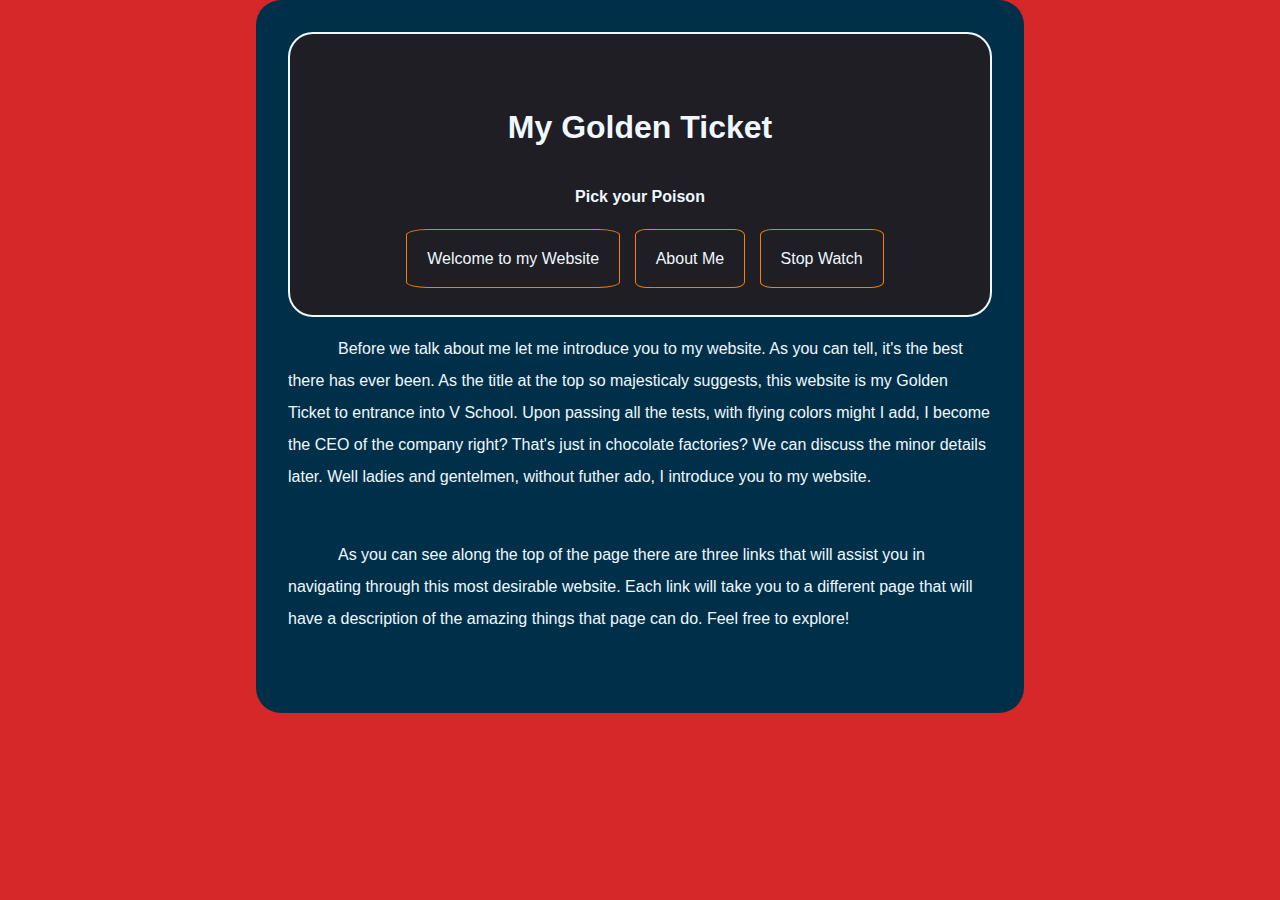
<file: index.html>
<!doctype html>
<html lang="en">
<head>
  <meta charset="UTF-8">
   <title>Welcome to my Website</title>
    <link  rel="stylesheet" href="css/styles.css">
</head>
  <body>
    <header role="banner" class="header">
        <h1>My Golden Ticket</h1> 
        <h4>Pick your Poison</h4>
        <nav role="navigation" class="navigation">
            <a href="index.html" title="Welcome to my Website">Welcome to my Website</a>
            <a href="AboutMe.html" title="About Me">About Me</a>
            <a href="StopWatch.html" title="Stop Watch">Stop Watch</a>
        </nav>
      </header>
       <main role="main">
          <article>
             <header>
                 <p>Before we talk about me let me introduce you to my website. As you can tell, it's the best there has ever been. As the title at the top so majesticaly suggests, this website is my Golden Ticket to entrance into V School. Upon passing all the tests, with flying colors might I add, I become the CEO of the company right? That's just in chocolate factories? We can discuss the minor details later. Well ladies and gentelmen, without futher ado, I introduce you to my website.</p>
                 <p> As you can see along the top of the page there are three links that will assist you in navigating through this most desirable website. Each link will take you to a different page that will have a description of the amazing things that page can do. Feel free to explore!</p>
             </header>
            </article>
           </main>
        </body>
</html>
</file>
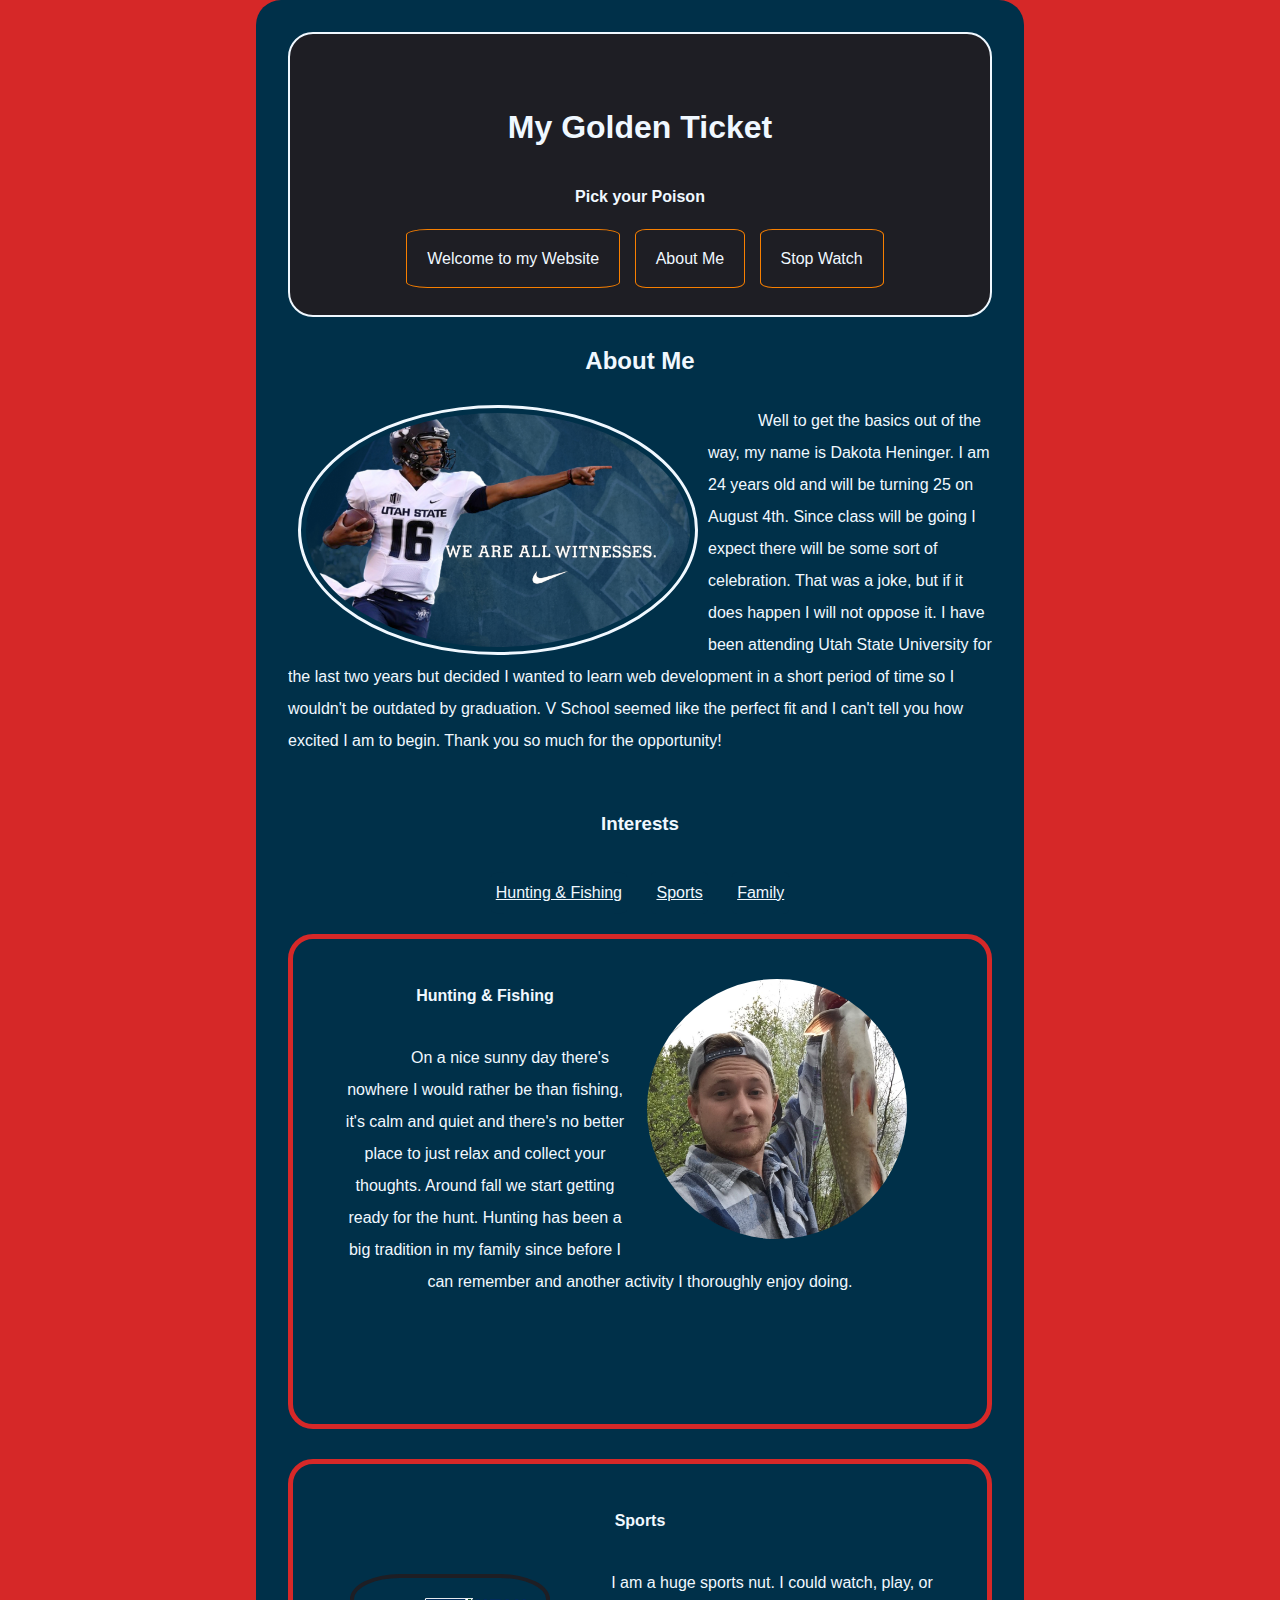
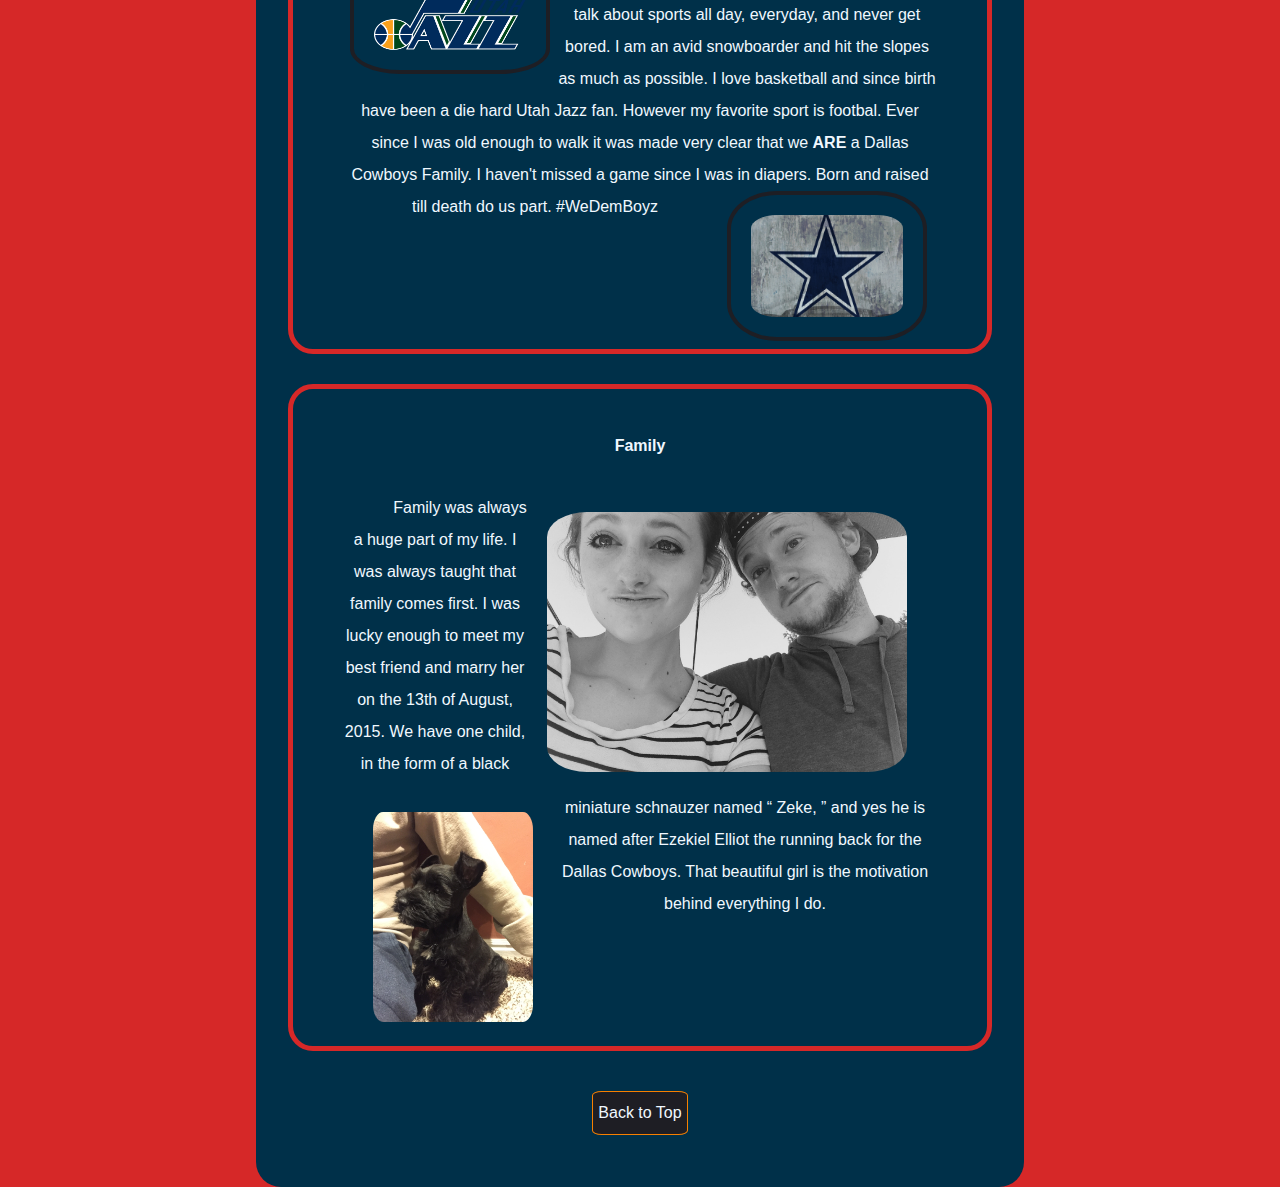
<file: AboutMe.html>
<!doctype html>
<html lang="en">
<head>
  <meta charset="UTF-8">
   <title>About Me</title>
    <link  rel="stylesheet" href="css/styles.css">
</head>
  <body id="top">
    <header role="banner" class="header">
        <h1>My Golden Ticket</h1> 
        <h4>Pick your Poison</h4>
        <nav role="navigation" class="navigation">
            <a href="index.html" title="Welcome to my Website">Welcome to my Website</a>
            <a href="AboutMe.html" title="About Me">About Me</a>
            <a href="StopWatch.html" title="Stop Watch">Stop Watch</a>
        </nav>
      </header>
      <main role="main">
          <article role="article">
              <header>
                  <h2>About Me</h2>
                  <img src="images/IMG_1676.JPG" alt="Utah State University" width="400" height="250" class="flowLeft ustate">
                  <p>Well to get the basics out of the way, my name is Dakota Heninger. I am 24 years old and will be turning 25 on August 4th. Since class will be going I expect there will be some sort of celebration. That was a joke, but if it does happen I will not oppose it. I have been attending Utah State University for the last two years but decided I wanted to learn web development in a short period of time so I wouldn't be outdated by graduation. V School seemed like the perfect fit and I can't tell you how excited I am to begin. Thank you so much for the opportunity!</p>
              </header>
              <section class="interests">
              <h3>Interests</h3>
                  <div class="tabs">
                      <a href="#tabPanel1">Hunting &amp; Fishing</a>
                      <a href="#tabPanel2">Sports</a>
                      <a href="#tabPanel3">Family</a>
                    <div id="containers">
                      <div id="tabPanel1" class="panels">
                         <img src="images/IMG_4391%20(1).JPG" alt="Fishing" width="300" height="300" class="flowRight fishing">
                          <h4>Hunting &amp; Fishing</h4>
                          <p>On a nice sunny day there's nowhere I would rather be than fishing, it's calm and quiet and there's no better place to just relax and collect your thoughts. Around fall we start getting ready for the hunt. Hunting has been a big tradition in my family since before I can remember and another activity I thoroughly enjoy doing.</p>
                      </div>
                      <div id="tabPanel2" class="panels">
                          <h4>Sports</h4>
                          <img src="images/Jazz%20Logo.png" alt="Utah Jazz" width="200" height="100" class="flowLeft jazz">
                          <p>I am a huge sports nut. I could watch, play, or talk about sports all day, everyday, and never get bored. I am an avid snowboarder and hit the slopes as much as possible. I love basketball and since birth have been a die hard Utah Jazz fan. However my favorite sport is footbal. Ever since I was old enough to walk it was made very clear that we <strong>ARE</strong> a Dallas Cowboys Family. I haven't missed a game since I was in diapers. Born and raised till death do us part. #WeDemBoyz
                          <img src="images/IMG_1650.JPG" alt="Dallas Cowboys" width="200" height="150" class="flowRight cowboys"></p>
                      </div>
                      <div id="tabPanel3" class="panels">
                          <h4>Family</h4>
                          <img src="images/FullSizeRender%202.jpg" alt="My Family" width="400" height="300" class="flowRight family">
                          <p> Family was always a huge part of my life. I was always taught that family comes first. I was lucky enough to meet my best friend and marry her on the 13th of August, 2015. <img src="images/IMG_2698.jpg" alt="Zeke" width="200" height="250" class="flowLeft zeke"> We have one child, in the form of a black miniature schnauzer named &ldquo; Zeke, &rdquo; and yes he is named after Ezekiel Elliot the running back for the Dallas Cowboys. That beautiful girl is the motivation behind everything I do.
                          
                        </p>
                      </div>
                  </div>
                  </div>
              </section>
              <div class="top">
                  <a href="#top">Back to Top</a>
              </div>
          </article>
      </main>
    </body>
</html>
</file>
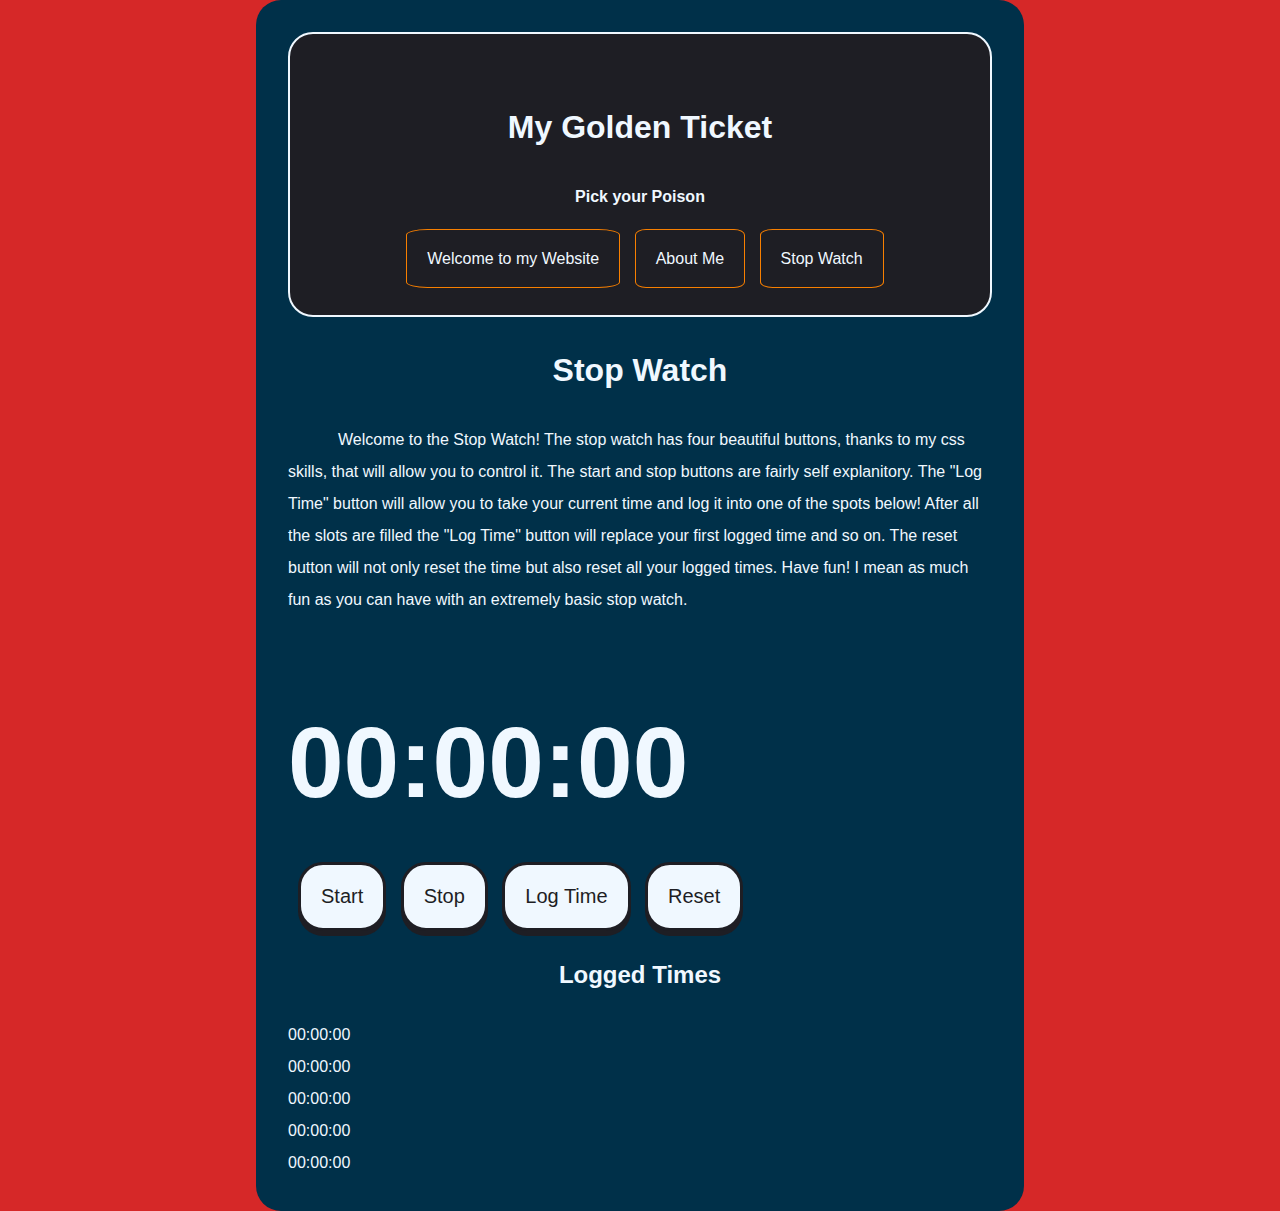
<file: StopWatch.html>
<!doctype html>
<html lang="en">
<head>
  <meta charset="UTF-8">
   <title>Stop Watch</title>
    <link  rel="stylesheet" href="css/styles.css">
</head>
  <body>
    <header role="banner" class="header">
        <h1>My Golden Ticket</h1> 
        <h4>Pick your Poison</h4>
        <nav role="navigation" class="navigation">
            <a href="index.html" title="Welcome to my Website">Welcome to my Website</a>
            <a href="AboutMe.html" title="About Me">About Me</a>
            <a href="StopWatch.html" title="Stop Watch">Stop Watch</a>
            </nav>
      </header>
      <section>
         <h1>Stop Watch</h1>
         <p>Welcome to the Stop Watch! The stop watch has four beautiful buttons, thanks to my css skills, that will allow you to control it. The start and stop buttons are fairly self explanitory. The "Log Time" button will allow you to take your current time and log it into one of the spots below! After all the slots are filled the "Log Time" button will replace your first logged time and so on. The reset button will not only reset the time but also reset all your logged times. Have fun! I mean as much fun as you can have with an extremely basic stop watch.</p>
          <div id="stopWatch">00:00:00</div>
                <button id="start" class="watch">Start</button>
                <button id="stop" class="watch">Stop</button>
                <button id="log" class="watch">Log Time</button>
                <button id="reset" class="watch">Reset</button>
                         <h2>Logged Times</h2>
                          <div id="time1">00:00:00</div>
                          <div id="time2">00:00:00</div>
                          <div id="time3">00:00:00</div>
                          <div id="time4">00:00:00</div>
                          <div id="time5">00:00:00</div>
      </section>
      <script src="javascript/stopwatch.js"></script>
    </body>
</html>
</file>
<file: css/styles.css>
html, body {
    box-sizing: border-box;
    background-color: #D62828;
    margin: 0;
}
*, *:before, *:after{
    box-sizing: inherit;
}


    
/**************************
************Header*********/


.header {
    text-align: center;
    background-color: #1E1E24 ;
    color: aliceblue;
    padding: 40px;
    border: 2px solid aliceblue;
    border-radius: 25px;
}




/***************************
***********Navigation*******/


.navigation a {
    color: aliceblue;
    text-decoration: none;
    padding: 20px;
    border: 1px solid #F77F00;
    border-radius: 10%;
    margin-left: 10px;
}
.navigation a:hover {
    color: #F77F00;
    text-decoration: underline;
}



/******************************
***************Body***********/


body {
    font-family: Verdana, Geneva, sans-serif;
    font-size: 100%;
    width: 60%;
    margin-right: auto;
    margin-left: auto;
    padding: 2.5% 2.5% 2.5%;
    background: #003049;
    color: aliceblue;
    line-height: 2;
    border-radius: 25px;
}
h1, h2, h3, h4{
    text-align: center;
   }
h4 {
    margin-bottom: 30px;
}
p {
    text-indent: 50px;
    padding-bottom: 30px;
}
.tabs {
    text-align: center;
}
.tabs a {
    text-decoration: underline;
    color: aliceblue;
    background: #003049;
    padding: 5px;
    display: inline-block;
    margin: 10px;
    margin-bottom: 20px;
    border-radius: 10%;
    }
.tabs a:hover{
    text-decoration: none;
    color: #1E1E24;
    background: aliceblue;
}
.panels{
    border: 5px solid #D62828;
    padding: 20px 50px 80px;
    margin-bottom: 30px;
    border-radius: 25px;
}
.top{
    text-align: center;
}
.top a {
    text-decoration: none;
    color: aliceblue;
    background: #1E1E24;
    padding: 5px;
    border: 1px solid #F77F00;
    display: inline-block;
    margin: 10px;
    margin-bottom: 20px;
    border-radius: 10%;
}
.top a:hover{
    text-decoration: underline;
    color: #F77F00;
}


/***************************
*************Pictures*******/


.flowLeft {
    float: left;
    margin-left: 10px;
    padding: 20px;
    }
.flowRight {
    float: right;
    margin-right: 10px;
    padding: 20px;
}
.ustate{
    border-radius: 50%;
    border: 3px solid aliceblue;
    padding: 5px;
    margin-right: 10px;;
}
.fishing{
    border-radius: 75%;
}
.jazz{
    border-radius: 25%;
    border: 4px solid #1E1E24;
    margin: 7px;
}
.cowboys {
    border-radius: 25%;
    border: 4px solid #1E1E24;
}
.family{
    border-radius: 15%;
    float: top;
}
.zeke {
    border-radius: 15%;
}



/****************************
**********Stop Watch********/


#stopWatch {
    font-size: 100px;
    font-weight: 700;
    color: aliceblue;
}
.watch {
    padding: 20px;
    margin-left: 10px;
    color: #1E1E24;
    background: aliceblue;
    font-size: 20px;
    border: 3px solid #1E1E24;
    border-radius: 25px;
    box-shadow: 0 5px 0 #1E1E24;
    position: relative;
    top: 0px;
    transition: all ease 0.3s;
}
.watch:active {
    box-shadow: 0 3px 0 #F77F00;
    top: 3px;
}





/*#003049 Prussian Blue*/
/*#D62828 Amaranth Red*/
/*#1E1E24 Raisin Black*/
/*#92140C Sangria*/
/*#FFCF99 Peach-Orange*/
/*#111D4A Oxford Blue*/
/*#F77F00 University of Tennessee Orange*/
/*#FCBF49 Maximum Yello Red*/
/*#FFF8F0 Floral White*/
</file>
